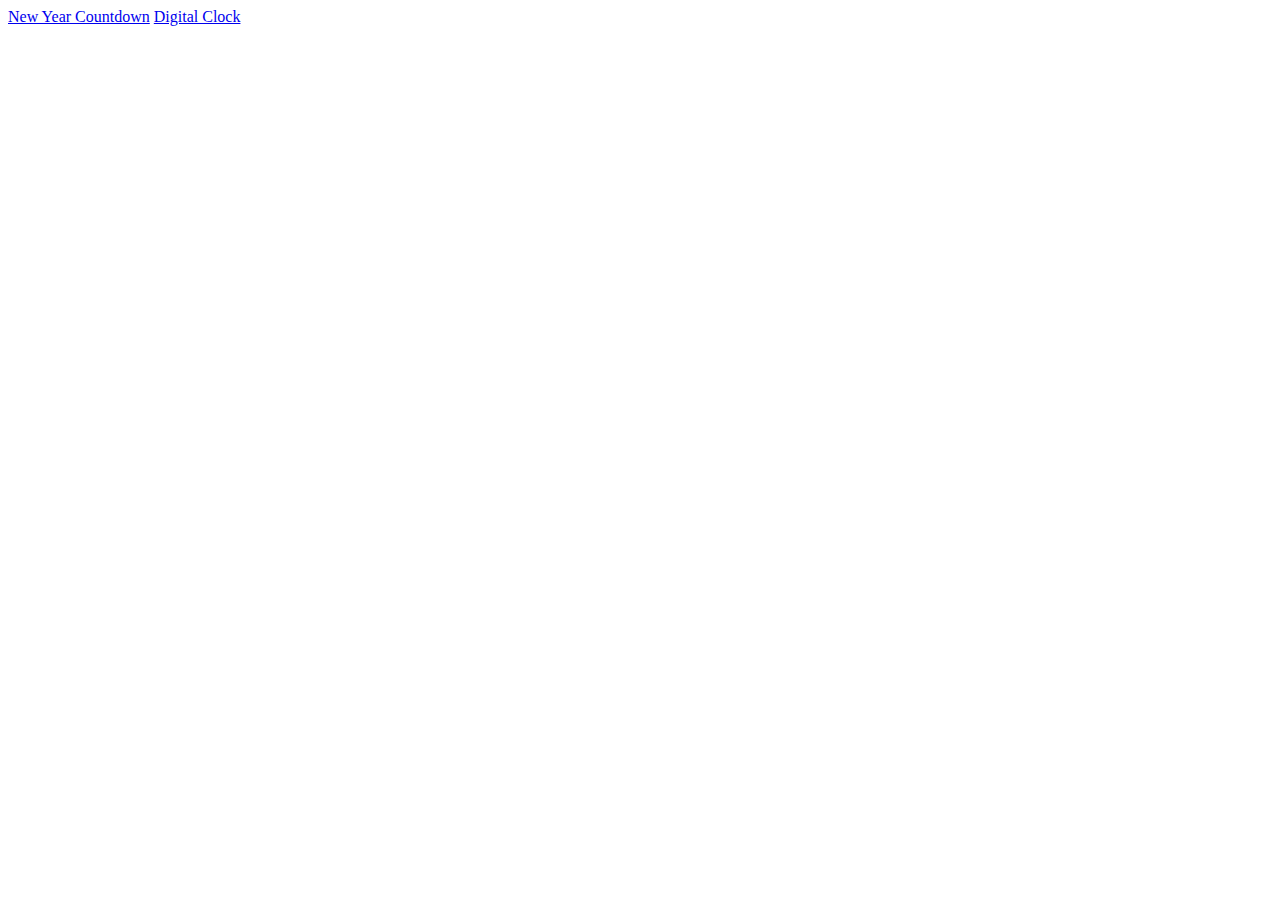
<file: index.html>
<!DOCTYPE html>
<html lang="en">
  <head>
    <meta charset="UTF-8" />
    <meta name="viewport" content="width=device-width, initial-scale=1.0" />
    <title>Document</title>
  </head>
  <body>
    <a href="./Countdown/index.html"> New Year Countdown</a>
    <a href="./Clock/index.html">Digital Clock</a>
  </body>
</html>
</file>
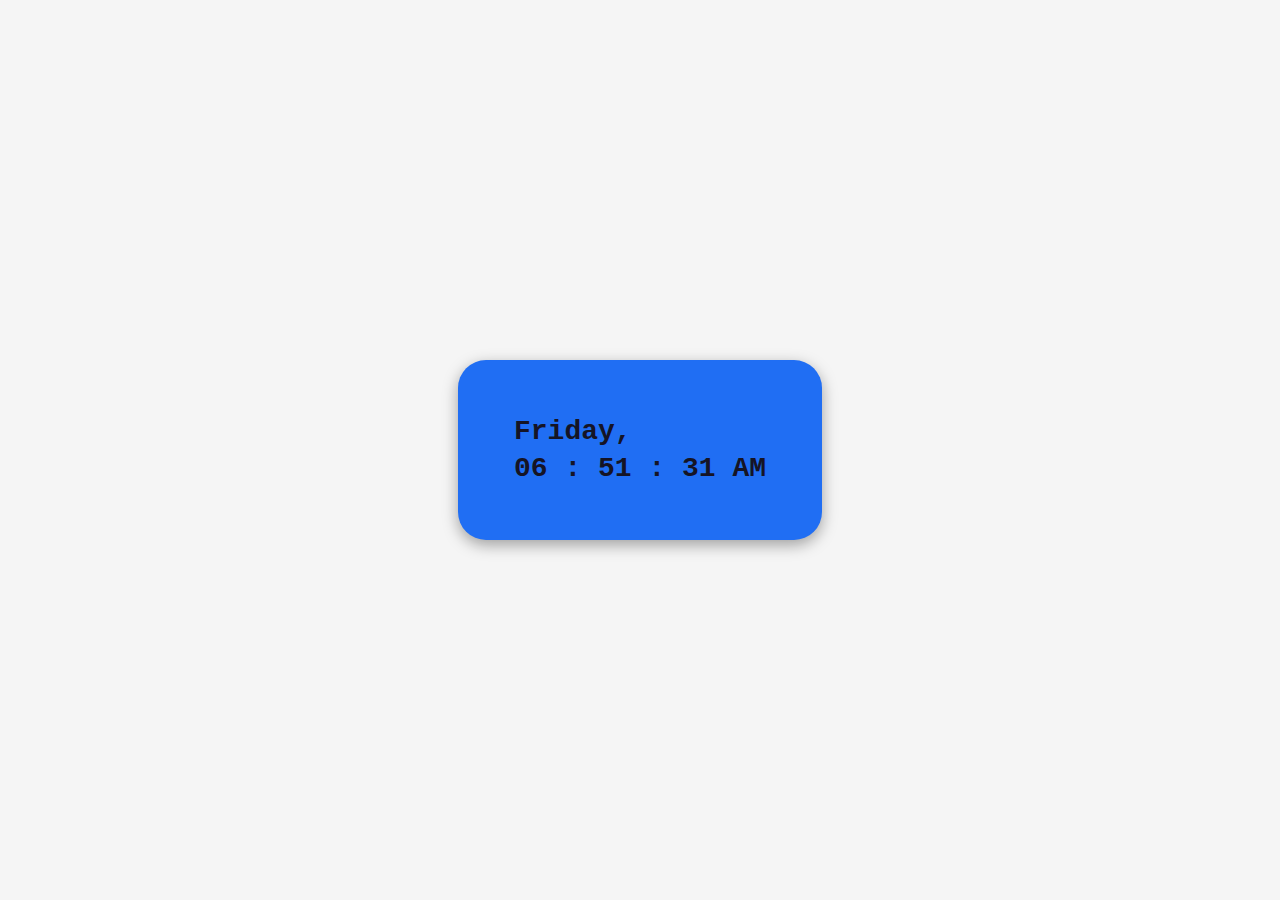
<file: Clock/index.html>
<!DOCTYPE html>
<html lang="en">
  <head>
    <meta charset="UTF-8" />
    <meta name="viewport" content="width=device-width, initial-scale=1.0" />
    <title>Digital Clock</title>
    <link rel="stylesheet" href="style.css" />
  </head>
  <body>
    <main>
      <section class="clock">
        <div class="digital">
          <div class="day"></div>
          <div class="time"></div>
        </div>
      </section>
    </main>
    <script src="./script.js"></script>
  </body>
</html>
</file>
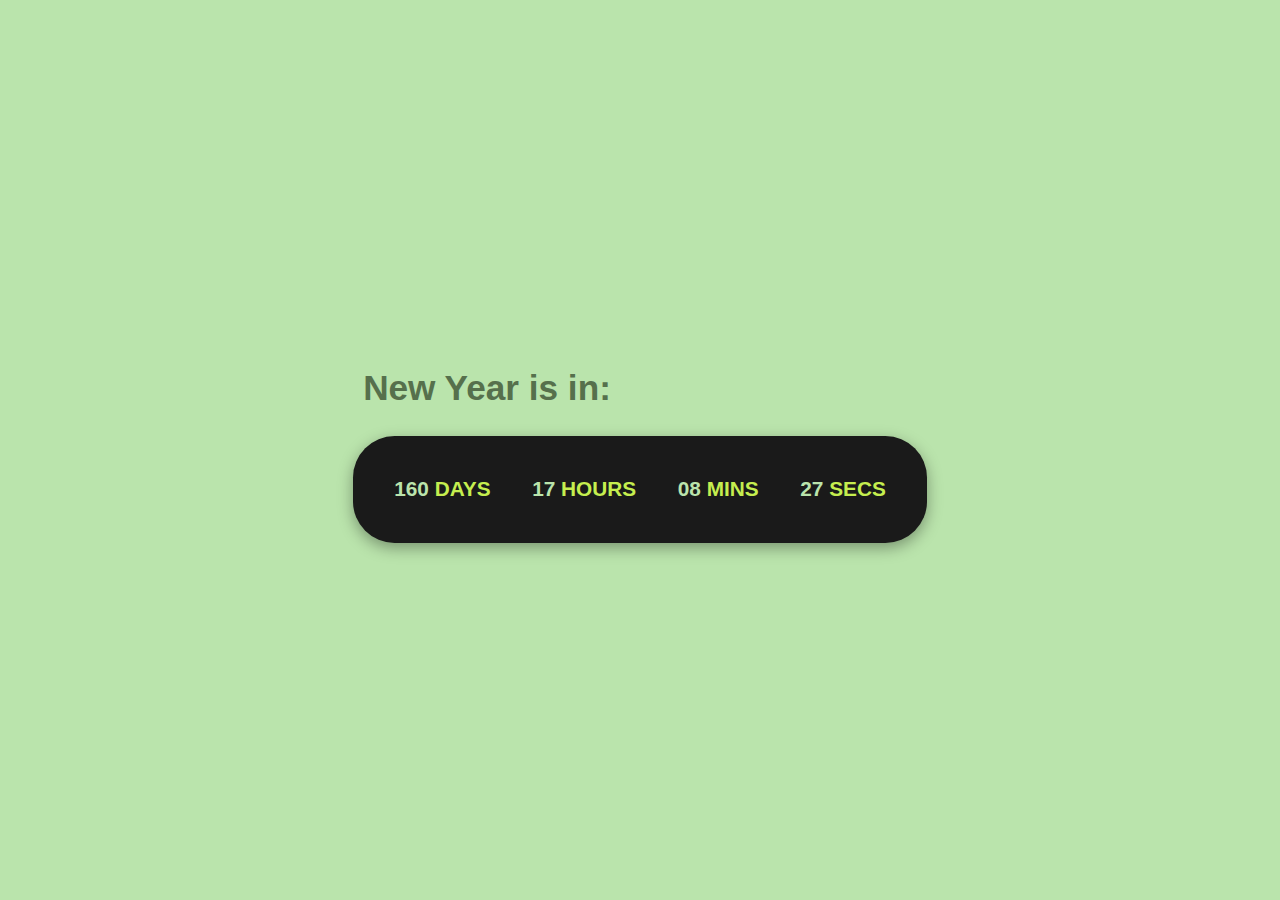
<file: Countdown/index.html>
<!DOCTYPE html>
<html lang="en">
  <head>
    <meta charset="UTF-8" />
    <meta name="viewport" content="width=device-width, initial-scale=1.0" />
    <title>New Year Countdown</title>
    <link rel="stylesheet" href="styles.css" />
  </head>
  <body>
    <main>
      <h1>New Year is in:</h1>
      <div class="output">
        <div class="day"></div>
        <div class="Hr"></div>
        <div class="Min"></div>
        <div class="secs"></div>
      </div>
      <div class="comment"></div>
    </main>
    <script src="./script.js"></script>
  </body>
</html>
</file>
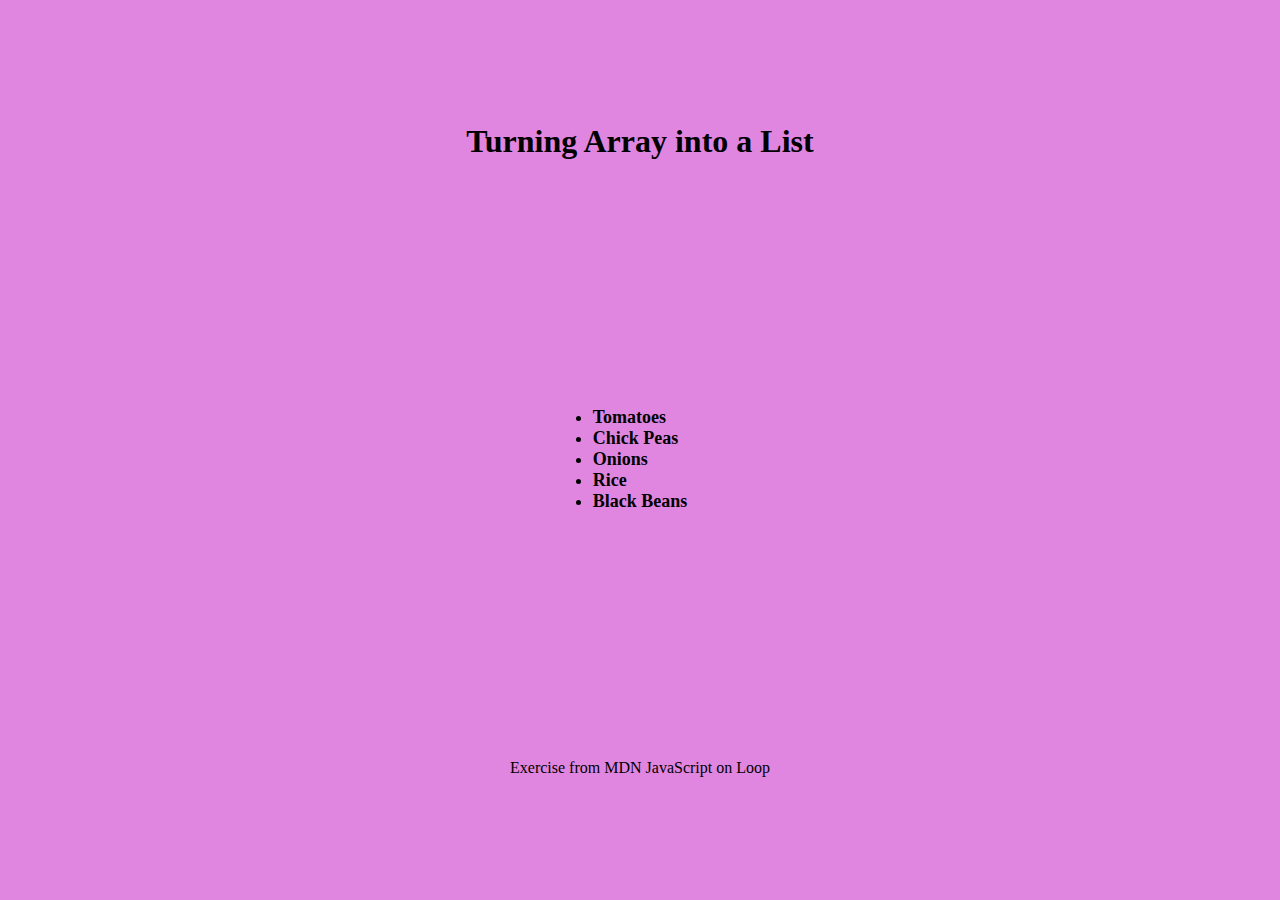
<file: Loop/index.html>
<!DOCTYPE html>
<html lang="en">
<head>
    <meta charset="UTF-8">
    <meta name="viewport" content="width=device-width, initial-scale=1.0">
  <title>Loops: Task 1</title>

   <style>
    body {
        background-color: rgb(224, 134, 224);
        display: flex;
        justify-content: space-around;
        align-items: center;
        flex-direction: column;
        width: 100%;
        height: 100svh;
      }

      * {
        margin: 0;
        padding: 0;
        box-sizing: border-box;
      }

      li{
        font-size: 18px;
        text-transform: capitalize;
        font-weight: 700;
      }
    </style>
</head>
<body>
    <h1>Turning Array into a List</h1>
    <section class="preview"></section>
    <footer>Exercise from MDN JavaScript on Loop</footer>
  </body>
  <script>
    const myArray = ["tomatoes", "chick peas", "onions", "rice", "black beans"];
    const list = document.createElement("ul");

    // Add your code here
    for(const food of myArray){
        const items = document.createElement("li")
        items.textContent = food
        list.appendChild(items)
    }

    // Don't edit the code below here!

    const section = document.querySelector("section");
    section.appendChild(list);
  </script>
</body>
</html>
</file>
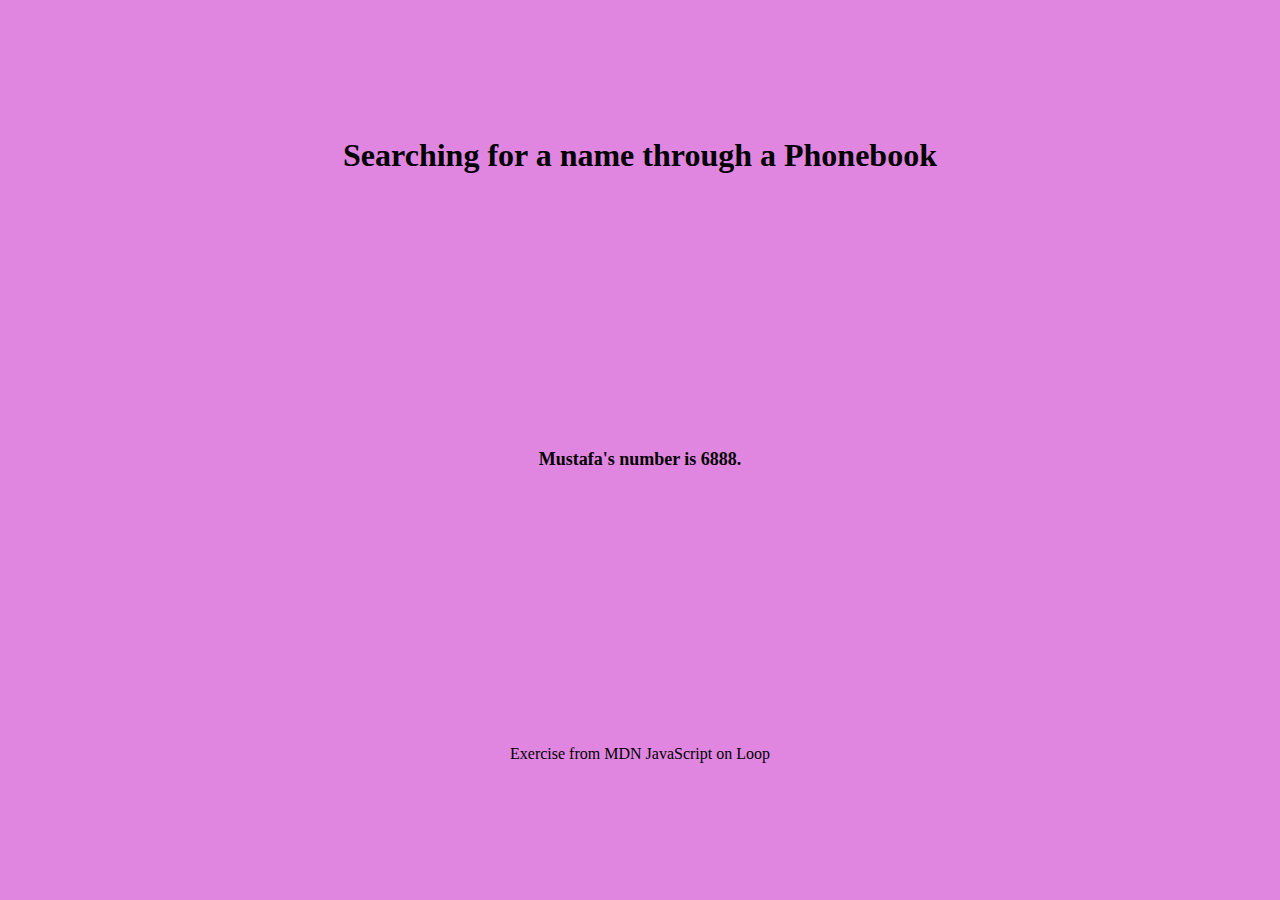
<file: Loop/loop-2.html>
<!DOCTYPE html>
<html lang="en">
  <head>
    <meta charset="UTF-8" />
    <meta name="viewport" content="width=device-width, initial-scale=1.0" />
    <title>Loops: Task 2</title>

    <style>
      body {
        background-color: rgb(224, 134, 224);
        display: flex;
        justify-content: space-around;
        align-items: center;
        flex-direction: column;
        width: 100%;
        height: 100svh;
      }
      * {
        margin: 0;
        padding: 0;
        box-sizing: border-box;
      }

      p {
        font-size: 18px;
        font-weight: 700;
      }
      p:first {
        text-transform: capitalize;
      }
    </style>
  </head>

  <body>
    <h1>Searching for a name through a Phonebook</h1>
    <section class="preview"></section>
    <footer>Exercise from MDN JavaScript on Loop</footer>
  </body>
  <script>
    const name = "Mustafa";
    const para = document.createElement("p");

    const phonebook = [
      { name: "Chris", number: "1549" },
      { name: "Li Kang", number: "9634" },
      { name: "Anne", number: "9065" },
      { name: "Francesca", number: "3001" },
      { name: "Mustafa", number: "6888" },
      { name: "Tina", number: "4312" },
      { name: "Bert", number: "7780" },
      { name: "Jada", number: "2282" },
    ];

    // Add your code here
    for (let i = 0; i < phonebook.length; i++) {
      if (phonebook[i].name === name) {
        para.textContent = `${phonebook[i].name}'s number is ${phonebook[i].number}.`;
        break;
      }
      if (i === phonebook.length - 1) {
        para.textContent = "Name not found";
      }
    }

    // Don't edit the code below here!
    const section = document.querySelector("section");
    section.appendChild(para);
  </script>
</html>
</file>
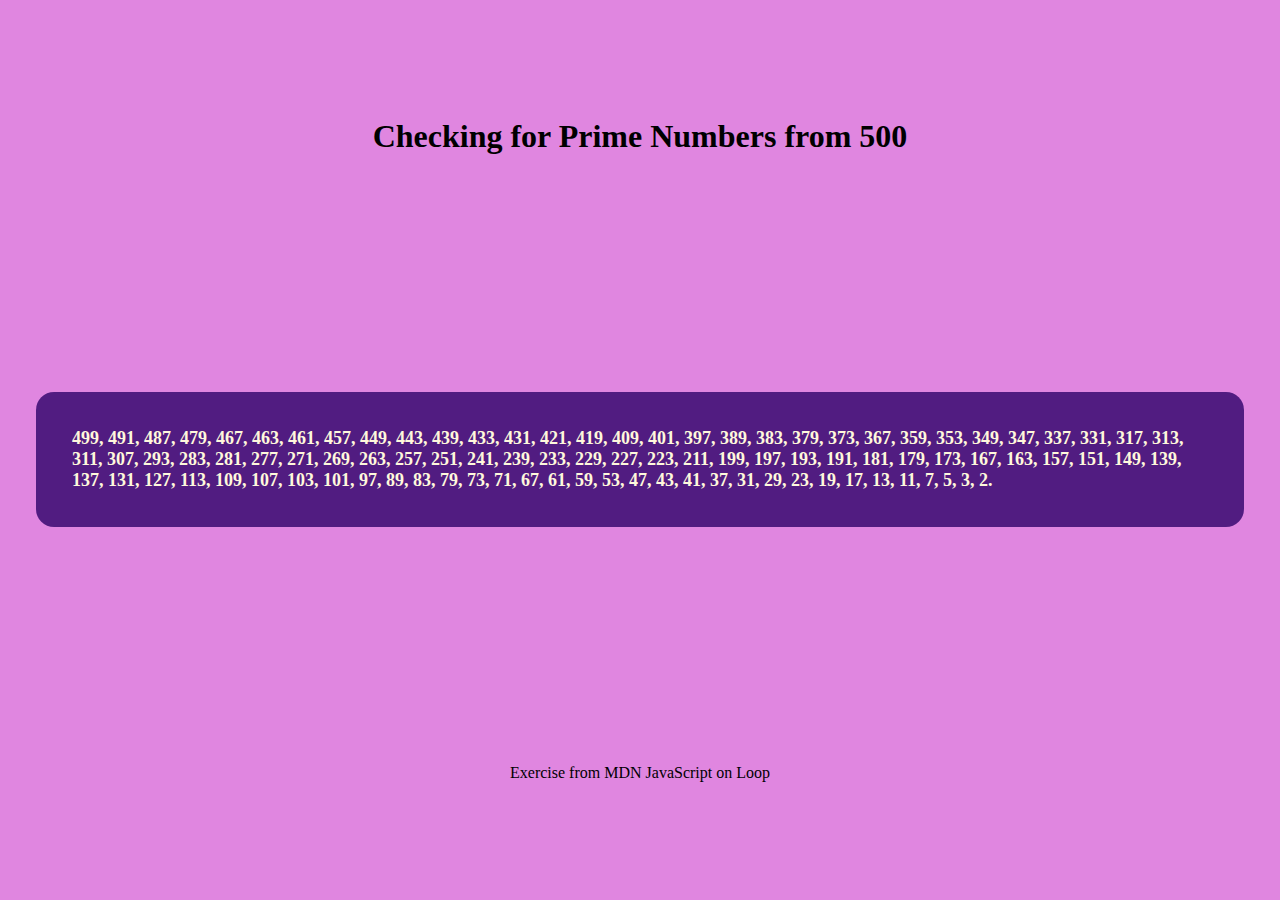
<file: Loop/loop-3.html>
<!DOCTYPE html>
<html lang="en">
  <head>
    <meta charset="UTF-8" />
    <meta name="viewport" content="width=device-width, initial-scale=1.0" />
    <title>Loops: Task 3</title>

    <style>
      body {
        background-color: rgb(224, 134, 224);
        display: flex;
        justify-content: space-around;
        align-items: center;
        flex-direction: column;
        width: 100%;
        height: 100svh;
      }

      * {
        margin: 0;
        padding: 0;
        box-sizing: border-box;
      }

      p {
        font-size: 18px;
        font-weight: 700;
        background-color: rgb(81, 28, 129);
        color: cornsilk;
        padding: 2em;
        margin: 0 2em;
        border-radius: 1em;
      }
    </style>
  </head>

  <body>
    <h1>Checking for Prime Numbers from 500</h1>
    <section class="preview"></section>
    <footer>Exercise from MDN JavaScript on Loop</footer>
  </body>
  <script>
    let i = 500;
    const para = document.createElement("p");

    function isPrime(num) {
      for (let i = 2; i < num; i++) {
        if (num % i === 0) {
          return false;
        }
      }

      return true;
    }

    // Add your code here
    do {
      if (isPrime(i)) {
        para.textContent += `${i}, `;
      }
      i--;
    } while (i > 1);

    para.textContent =
      para.textContent.slice(0, para.textContent.length - 2) + ".";

    // Don't edit the code below here!
    const section = document.querySelector("section");
    section.appendChild(para);
  </script>
</html>
</file>
<file: Clock/style.css>
*,
*::after,
*::before {
  margin: 0;
  padding: 0;
  box-sizing: border-box;
}

:root {
  --blue: #206ef3;
  --black: #151425;
  --grey: #727c85;
  --white: #f5f5f5;
}

body {
  background-color: var(--white);
  color: var(--black);
  width: 100%;
  height: 100svh;
  display: flex;
  justify-content: center;
  align-items: center;
  font-size: 28px;
  font-weight: 800;
  font-family: "Courier New", Courier, monospace;
}

.digital {
  display: flex;
  flex-direction: column;
  gap: 0.2em;
  background-color: var(--blue);
  padding: 2em;
  border-radius: 1em;
  box-shadow: 0 5px 15px 0 rgba(0, 0, 0, 0.35);
}
</file>
<file: Countdown/styles.css>
*,
*::after,
*::before {
  padding: 0;
  margin: 0;
  box-sizing: border-box;
}
:root {
  --lemon: #c5ee4f;
  --light-green: #bae4ac;
  --dark-green: #56704c;
  --black: #1a1a1a;
}
body {
  background-color: var(--light-green);
  color: var(--dark-green);
  max-width: 1440px;
  width: 100%;
  height: 100svh;
  display: flex;
  justify-content: center;
  align-items: center;
  font-family: "Franklin Gothic Medium", "Arial Narrow", Arial, sans-serif;
}
h1 {
  font-size: 2.2em;
  margin-bottom: 0.5em;
  padding: 0.3em;
}

.output {
  background-color: var(--black);
  color: var(--light-green);
  padding: 2em;
  border-radius: 2em;
  display: flex;
  flex-wrap: wrap;
  gap: 2em;
  width: 100%;
  font-size: 1.3em;
  font-weight: 800;
  box-shadow: 0 5px 15px rgba(0, 0, 0, 0.35);
}

span {
  color: var(--lemon);
  font-weight: 800;
  text-transform: uppercase;
}
</file>
